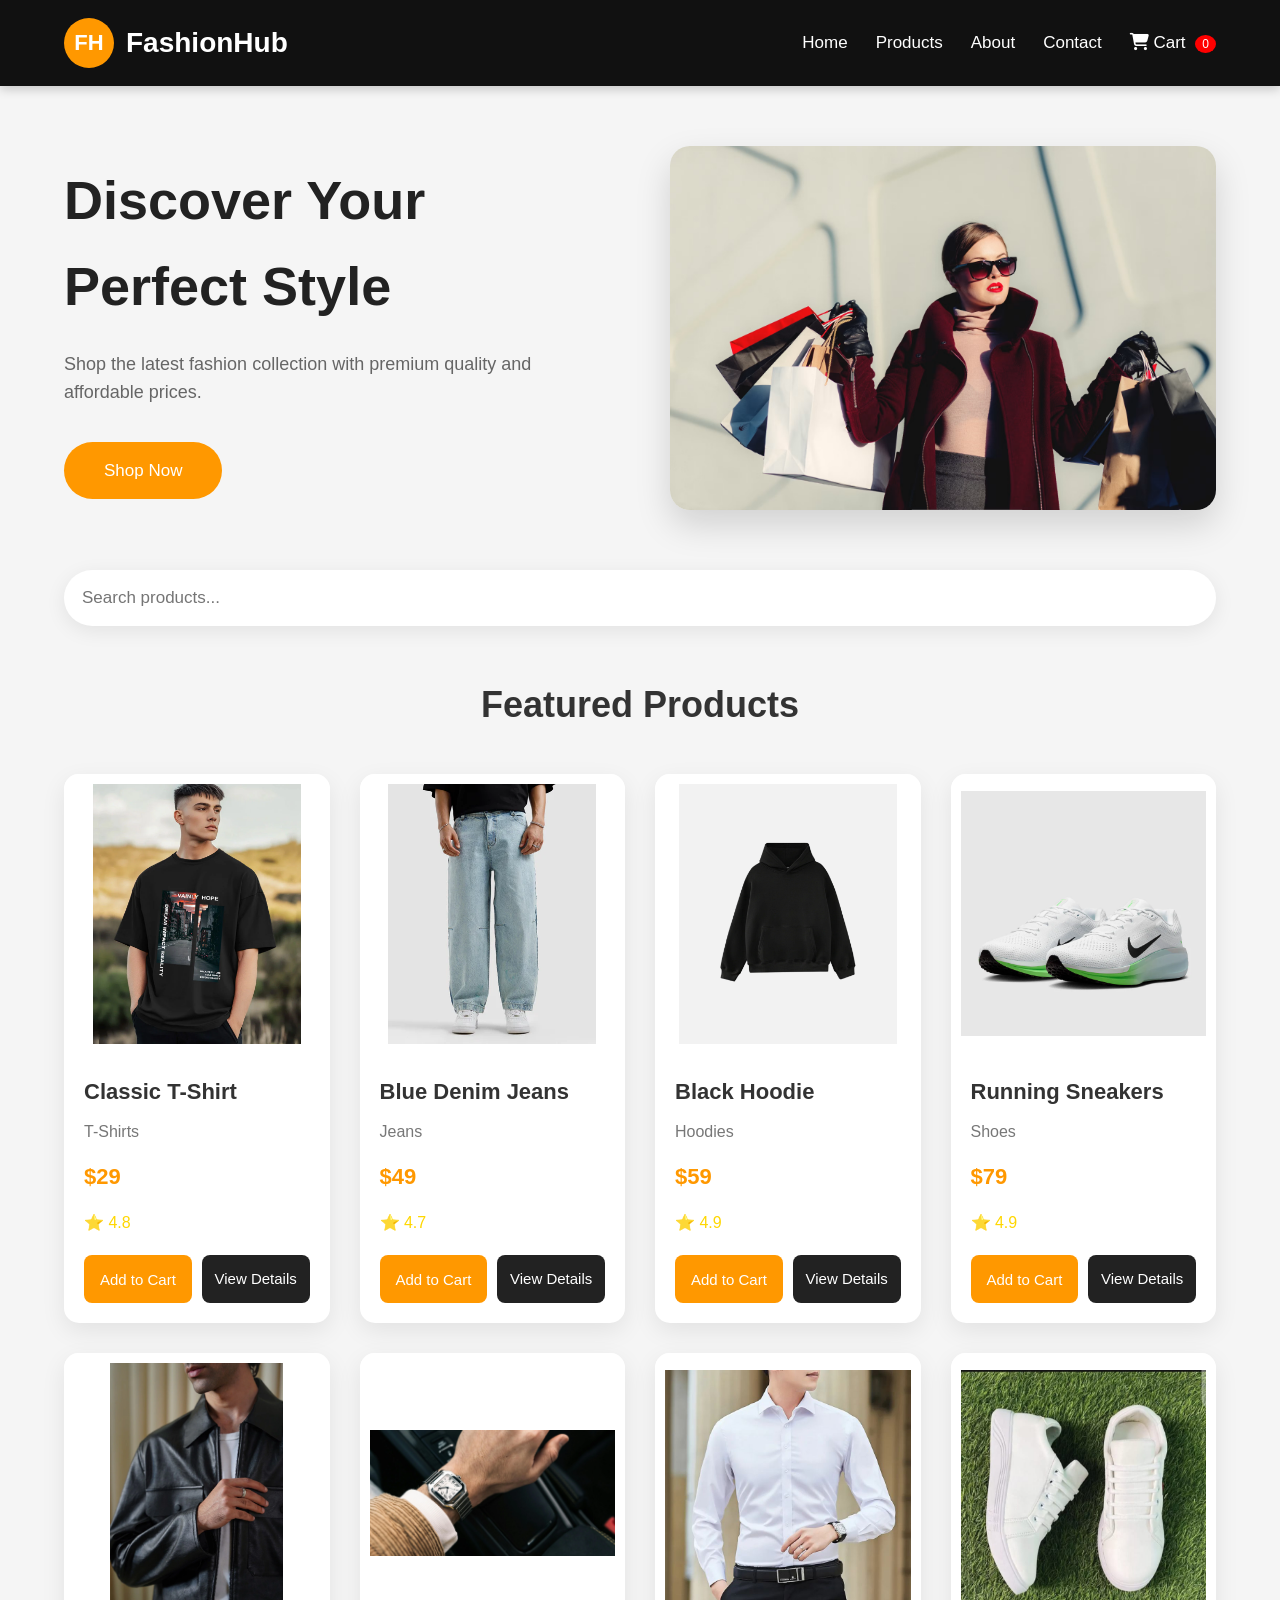
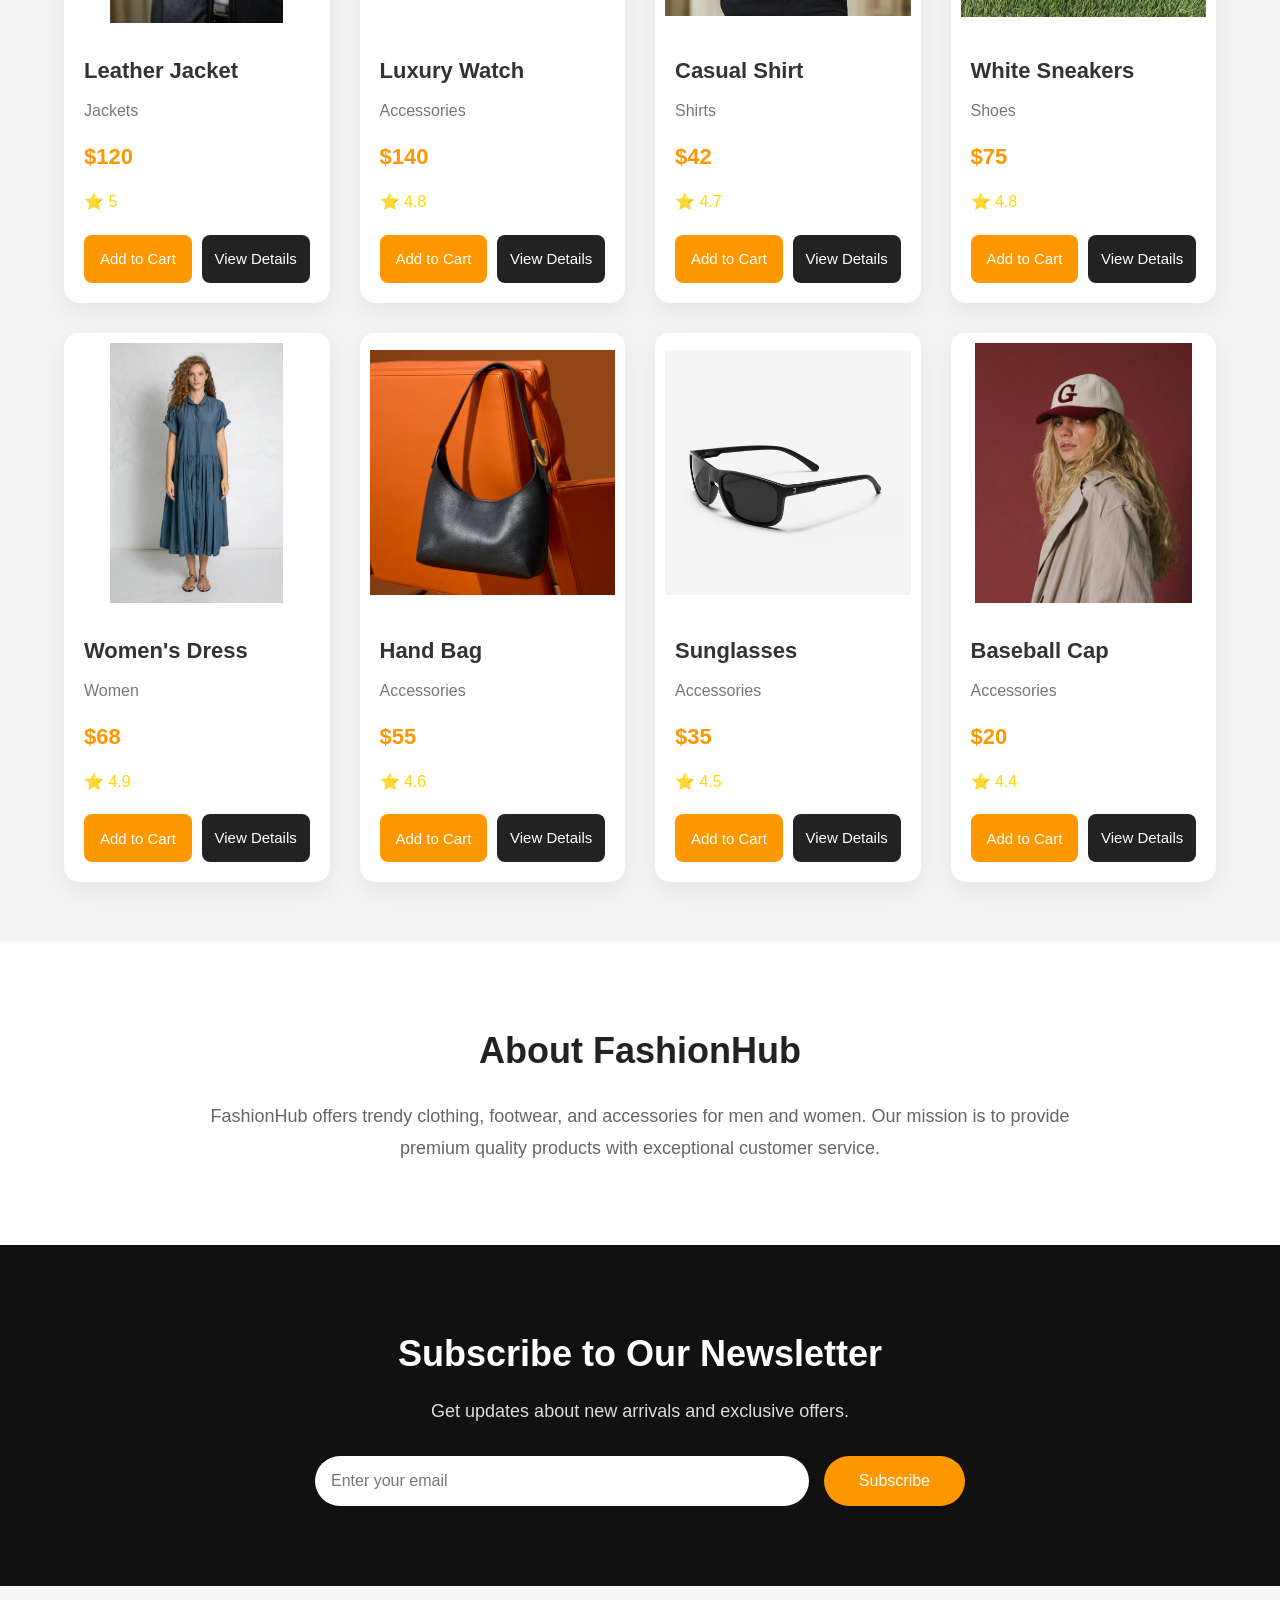
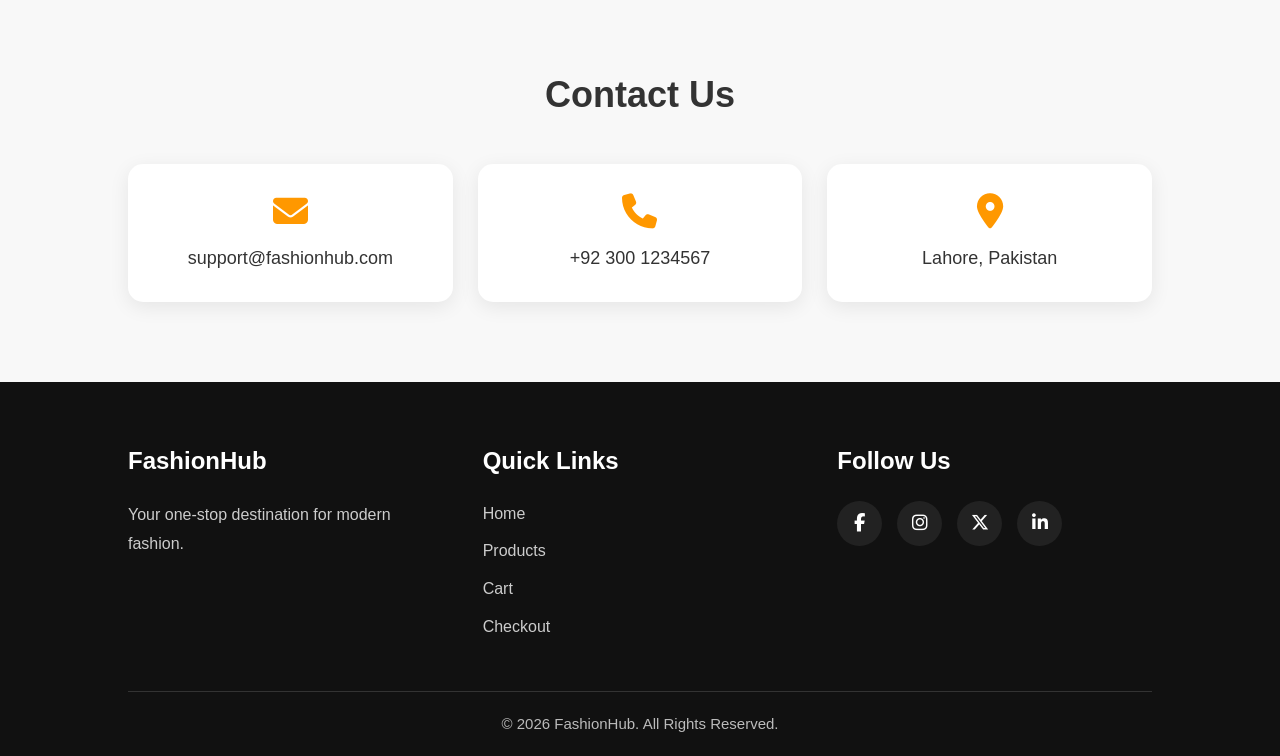
<file: index.html>
<!doctype html>
<html lang="en">
<head>
  <meta charset="UTF-8" />
  <meta name="viewport" content="width=device-width, initial-scale=1.0" />
  <title>FashionHub</title>

  <!-- CSS -->
  <link rel="stylesheet" href="style.css" />

  <!-- Font Awesome -->
  <link
    rel="stylesheet"
    href="https://cdnjs.cloudflare.com/ajax/libs/font-awesome/6.5.2/css/all.min.css"
  />
</head>

<body>

<!-- Header -->
<header>
  <div class="container nav-container">

    <a href="index.html" class="logo">
      <div class="logo-icon">FH</div>
      <span>FashionHub</span>
    </a>

    <nav>
      <ul>
        <li><a href="index.html">Home</a></li>
        <li><a href="#products">Products</a></li>
        <li><a href="#about">About</a></li>
        <li><a href="#contact">Contact</a></li>

        <li>
          <a href="cart.html">
            <i class="fa-solid fa-cart-shopping"></i>
            Cart
            <span id="cartCount">0</span>
          </a>
        </li>

      </ul>
    </nav>

  </div>
</header>


<!-- Hero Section -->
<section class="hero">

  <div class="hero-content">
    <h1>Discover Your Perfect Style</h1>

    <p>
      Shop the latest fashion collection with premium quality and affordable prices.
    </p>

    <a href="#products" class="btn">Shop Now</a>
  </div>


  <div class="hero-image">
    <img src="images/hero.jpg" alt="Fashion">
  </div>

</section>



<!-- Search -->
<section class="search-box">

<input
type="text"
id="searchInput"
placeholder="Search products..."
onkeyup="searchProducts()"
/>

</section>

<!-- Products -->
<section class="products-section" id="products">

<h2>Featured Products</h2>

<div class="products"></div>

</section>

<!-- About -->
<section class="about" id="about">

<div class="container">

<h2>About FashionHub</h2>

<p>
FashionHub offers trendy clothing, footwear, and accessories for men and women.
Our mission is to provide premium quality products with exceptional customer service.
</p>

</div>

</section>

<!-- Newsletter -->
<section class="newsletter">

<h2>Subscribe to Our Newsletter</h2>

<p>
Get updates about new arrivals and exclusive offers.
</p>

<div class="newsletter-form">

<input type="email" placeholder="Enter your email">

<button type="button">
Subscribe
</button>

</div>

</section>

<!-- Contact -->
<section class="contact" id="contact">

<h2>Contact Us</h2>

<div class="contact-info">

<div>
<i class="fa-solid fa-envelope"></i>
<span>support@fashionhub.com</span>
</div>


<div>
<i class="fa-solid fa-phone"></i>
<span>+92 300 1234567</span>
</div>

<div>
<i class="fa-solid fa-location-dot"></i>
<span>Lahore, Pakistan</span>
</div>

</div>

</section>

<!-- Footer -->
<footer>

<div class="footer-container">


<div>

<h3>FashionHub</h3>

<p>
Your one-stop destination for modern fashion.
</p>

</div>

<div>

<h3>Quick Links</h3>

<ul>

<li>
<a href="index.html">Home</a>
</li>


<li>
<a href="#products">Products</a>
</li>

<li>
<a href="cart.html">Cart</a>
</li>

<li>
<a href="checkout.html">Checkout</a>
</li>

</ul>

</div>
  
<div>

<h3>Follow Us</h3>


<div class="social-icons">

<a href="#">
<i class="fab fa-facebook-f"></i>
</a>


<a href="#">
<i class="fab fa-instagram"></i>
</a>

<a href="#">
<i class="fab fa-x-twitter"></i>
</a>

<a href="#">
<i class="fab fa-linkedin-in"></i>
</a>

</div>

</div>

</div>

<p class="copyright">
© 2026 FashionHub. All Rights Reserved.
</p>
</footer>

<!-- JavaScript -->
<script src="app.js"></script>

</body>
</html>
</file>
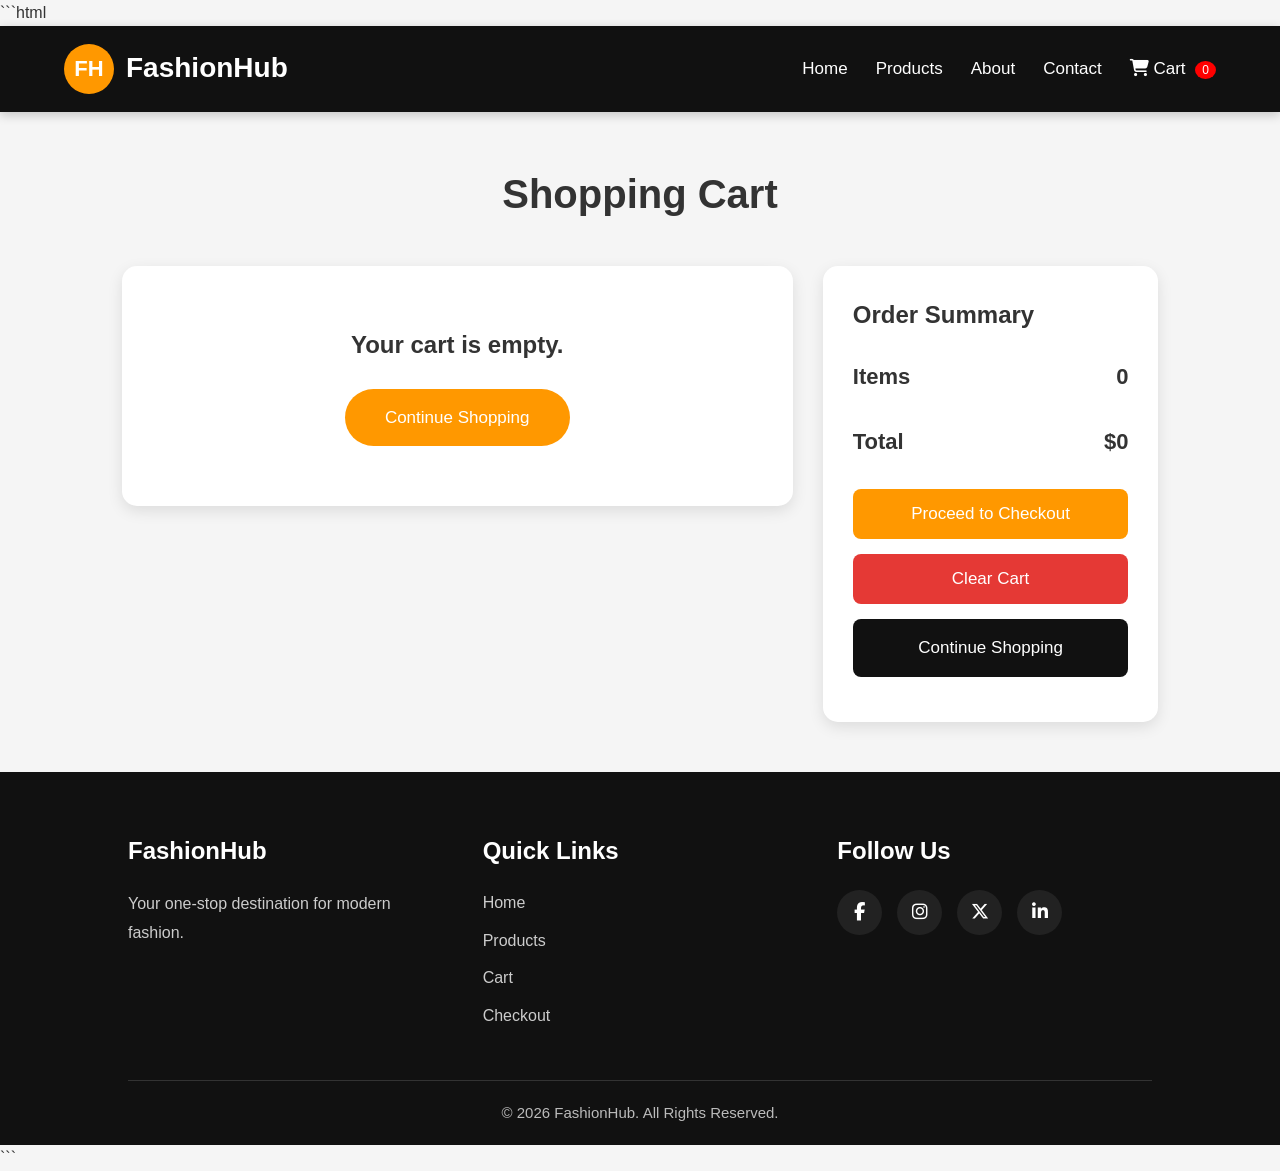
<file: cart.html>
```html
<!doctype html>
<html lang="en">

<head>

  <meta charset="UTF-8" />

  <meta name="viewport" content="width=device-width, initial-scale=1.0" />

  <title>Shopping Cart | FashionHub</title>


  <link rel="stylesheet" href="style.css" />


  <link
    rel="stylesheet"
    href="https://cdnjs.cloudflare.com/ajax/libs/font-awesome/6.5.2/css/all.min.css"
  />

</head>


<body>


<!-- Header -->

<header>

<div class="container nav-container">


<a href="index.html" class="logo">

<div class="logo-icon">
FH
</div>

<span>
FashionHub
</span>

</a>



<nav>

<ul>


<li>
<a href="index.html">
Home
</a>
</li>


<li>
<a href="index.html#products">
Products
</a>
</li>


<li>
<a href="index.html#about">
About
</a>
</li>


<li>
<a href="index.html#contact">
Contact
</a>
</li>



<li>

<a href="cart.html">

<i class="fa-solid fa-cart-shopping"></i>

Cart

<span id="cartCount">
0
</span>

</a>

</li>


</ul>

</nav>


</div>

</header>





<!-- Cart Section -->


<section class="cart-page">


<div class="container">


<h1 class="cart-title">
Shopping Cart
</h1>




<div class="cart-layout">



<!-- Cart Items -->


<div id="cartItems">


<div class="empty-cart">


<i class="fa-solid fa-cart-shopping"></i>


<h2>
Your cart is empty
</h2>


<p>
Add some products to continue shopping.
</p>



<a href="index.html" class="continue-btn">
Continue Shopping
</a>



</div>


</div>







<!-- Summary -->


<div class="cart-summary">


<h2>
Order Summary
</h2>



<div class="summary-row">

<span>
Items
</span>


<span id="cartItemsCount">
0
</span>


</div>





<div class="summary-row">

<span>
Total
</span>


<span id="cartTotal">
$0.00
</span>


</div>





<button
class="checkout-btn"
onclick="window.location.href='checkout.html'"
>

Proceed to Checkout

</button>





<button
class="clear-btn"
onclick="clearCart()"
>

Clear Cart

</button>





<a href="index.html" class="continue-btn">

Continue Shopping

</a>



</div>



</div>



</div>


</section>








<!-- Footer -->


<footer>


<div class="footer-container">


<div>

<h3>
FashionHub
</h3>


<p>
Your one-stop destination for modern fashion.
</p>


</div>




<div>

<h3>
Quick Links
</h3>


<ul>


<li>
<a href="index.html">
Home
</a>
</li>


<li>
<a href="index.html#products">
Products
</a>
</li>


<li>
<a href="cart.html">
Cart
</a>
</li>


<li>
<a href="checkout.html">
Checkout
</a>
</li>


</ul>

</div>





<div>


<h3>
Follow Us
</h3>


<div class="social-icons">


<a href="#">
<i class="fab fa-facebook-f"></i>
</a>


<a href="#">
<i class="fab fa-instagram"></i>
</a>


<a href="#">
<i class="fab fa-x-twitter"></i>
</a>


<a href="#">
<i class="fab fa-linkedin-in"></i>
</a>



</div>


</div>



</div>



<p class="copyright">

© 2026 FashionHub. All Rights Reserved.

</p>


</footer>







<script src="app.js"></script>


<script>

window.onload = function(){


if(typeof displayCart === "function"){

displayCart();

}



if(typeof updateCartCount === "function"){

updateCartCount();

}


};


</script>



</body>

</html>
```
</file>
<file: style.css>
* {
  margin: 0;
  padding: 0;
  box-sizing: border-box;
}

html {
  scroll-behavior: smooth;
}

body {
  font-family: Arial, Helvetica, sans-serif;
  background: #f5f5f5;
  color: #333;
  line-height: 1.6;
}

a {
  text-decoration: none;
  color: inherit;
}

ul {
  list-style: none;
}

img {
  width: 100%;
  display: block;
}

.container {
  width: 90%;
  max-width: 1200px;
  margin: auto;
}

header {
  width: 100%;
  background: #111;
  position: sticky;
  top: 0;
  left: 0;
  z-index: 1000;
  box-shadow: 0 3px 10px rgba(0, 0, 0, 0.2);
}

.nav-container {
  display: flex;
  justify-content: space-between;
  align-items: center;
  padding: 18px 0;
}

.logo {
  display: flex;
  align-items: center;
  gap: 12px;
  color: #fff;
  font-size: 28px;
  font-weight: bold;
}

.logo-icon {
  width: 50px;
  height: 50px;
  border-radius: 50%;
  background: #ff9800;
  color: #fff;
  display: flex;
  align-items: center;
  justify-content: center;
  font-size: 22px;
  font-weight: bold;
}

nav ul {
  display: flex;
  align-items: center;
  gap: 28px;
}

nav ul li a {
  color: #fff;
  font-size: 17px;
  font-weight: 500;
  transition: 0.3s;
}

nav ul li a:hover,
nav ul li a.active {
  color: #ff9800;
}

#cartCount {
  background: red;
  color: #fff;
  padding: 2px 7px;
  border-radius: 50%;
  font-size: 12px;
  margin-left: 5px;
}

.hero {
  width: 90%;
  max-width: 1200px;
  margin: 60px auto;
  display: grid;
  grid-template-columns: 1fr 1fr;
  align-items: center;
  gap: 60px;
}

.hero-content h1 {
  font-size: 54px;
  color: #222;
  margin-bottom: 20px;
}

.hero-content p {
  font-size: 18px;
  color: #666;
  margin-bottom: 35px;
}

.btn {
  display: inline-block;
  background: #ff9800;
  color: #fff;
  padding: 15px 40px;
  border-radius: 40px;
  font-size: 17px;
  transition: 0.3s;
}

.btn:hover {
  background: #111;
}

.hero-image img {
  border-radius: 20px;
  box-shadow: 0 15px 35px rgba(0, 0, 0, 0.15);
}

.search-box {
  width: 90%;
  max-width: 1200px;
  margin: auto;
  margin-bottom: 50px;
}

.search-box input {
  width: 100%;
  padding: 18px;
  border: none;
  outline: none;
  border-radius: 50px;
  background: #fff;
  box-shadow: 0 5px 20px rgba(0, 0, 0, 0.08);
  font-size: 17px;
}

.products-section {
  width: 90%;
  max-width: 1200px;
  margin: auto;
  padding-bottom: 60px;
}

.products-section h2 {
  text-align: center;
  font-size: 36px;
  margin-bottom: 40px;
}

.products {
  display: grid;
  grid-template-columns: repeat(auto-fit, minmax(260px, 1fr));
  gap: 30px;
}

.card {
  background: #fff;
  border-radius: 15px;
  overflow: hidden;
  box-shadow: 0 8px 25px rgba(0, 0, 0, 0.08);
  transition: 0.3s;
}

.card:hover {
  transform: translateY(-10px);
}

.card img {
  width: 100%;
  height: 280px;
  object-fit: contain;
  background: #fff;
  padding: 10px;
}

.card-content {
  padding: 20px;
}

.card h3 {
  font-size: 22px;
  margin-bottom: 10px;
}

.category {
  color: #777;
  margin-bottom: 8px;
}

.price {
  color: #ff9800;
  font-size: 22px;
  font-weight: bold;
  margin: 15px 0;
}

.rating {
  color: gold;
  margin-bottom: 20px;
}

.card-buttons {
  display: flex;
  gap: 10px;
}

.card-buttons button,
.card-buttons a {
  flex: 1;
  padding: 12px;
  border: none;
  border-radius: 8px;
  cursor: pointer;
  text-align: center;
  font-size: 15px;
  transition: 0.3s;
}

.add-cart {
  background: #ff9800;
  color: #fff;
}

.add-cart:hover {
  background: #111;
}

.details-btn {
  background: #222;
  color: #fff;
}

.details-btn:hover {
  background: #ff9800;
}

.about {
  background: #fff;
  padding: 80px 10%;
  text-align: center;
}

.about h2 {
  font-size: 36px;
  margin-bottom: 20px;
  color: #222;
}

.about p {
  max-width: 900px;
  margin: auto;
  font-size: 18px;
  color: #666;
  line-height: 1.8;
}

.newsletter {
  background: #111;
  color: #fff;
  text-align: center;
  padding: 80px 10%;
}

.newsletter h2 {
  font-size: 36px;
  margin-bottom: 15px;
}

.newsletter p {
  font-size: 18px;
  margin-bottom: 30px;
  color: #ddd;
}

.newsletter-form {
  max-width: 650px;
  margin: auto;
  display: flex;
  gap: 15px;
}

.newsletter-form input {
  flex: 1;
  padding: 16px;
  border: none;
  border-radius: 40px;
  outline: none;
  font-size: 16px;
}

.newsletter-form button {
  padding: 16px 35px;
  border: none;
  border-radius: 40px;
  background: #ff9800;
  color: #fff;
  cursor: pointer;
  font-size: 16px;
  transition: 0.3s;
}

.newsletter-form button:hover {
  background: #fff;
  color: #111;
}

.contact {
  background: #f8f8f8;
  padding: 80px 10%;
  text-align: center;
}

.contact h2 {
  font-size: 36px;
  margin-bottom: 40px;
}

.contact-info {
  display: grid;
  grid-template-columns: repeat(auto-fit, minmax(250px, 1fr));
  gap: 25px;
}

.contact-info div {
  background: #fff;
  padding: 30px;
  border-radius: 15px;
  box-shadow: 0 5px 20px rgba(0, 0, 0, 0.08);
  font-size: 18px;
  transition: 0.3s;
}

.contact-info div:hover {
  transform: translateY(-8px);
}

.contact-info i {
  display: block;
  font-size: 35px;
  color: #ff9800;
  margin-bottom: 15px;
}

footer {
  background: #111;
  color: #fff;
  padding: 60px 10% 20px;
}

.footer-container {
  display: grid;
  grid-template-columns: repeat(auto-fit, minmax(250px, 1fr));
  gap: 40px;
  margin-bottom: 40px;
}

.footer-container h3 {
  margin-bottom: 20px;
  font-size: 24px;
}

.footer-container p {
  color: #ccc;
  line-height: 1.8;
}

.footer-container ul li {
  margin-bottom: 12px;
}

.footer-container ul li a {
  color: #ccc;
  transition: 0.3s;
}

.footer-container ul li a:hover {
  color: #ff9800;
}

.social-icons {
  display: flex;
  gap: 15px;
}

.social-icons a {
  width: 45px;
  height: 45px;
  border-radius: 50%;
  background: #222;
  display: flex;
  justify-content: center;
  align-items: center;
  color: #fff;
  font-size: 18px;
  transition: 0.3s;
}

.social-icons a:hover {
  background: #ff9800;
}

.copyright {
  border-top: 1px solid #333;
  padding-top: 20px;
  text-align: center;
  color: #bbb;
  font-size: 15px;
}

@media (max-width: 992px) {
  .hero {
    grid-template-columns: 1fr;
    text-align: center;
  }

  .hero-content h1 {
    font-size: 42px;
  }

  .hero-image {
    order: -1;
  }

  .newsletter-form {
    flex-direction: column;
  }
}

@media (max-width: 768px) {
  .nav-container {
    flex-direction: column;
    gap: 20px;
  }

  nav ul {
    flex-wrap: wrap;
    justify-content: center;
    gap: 18px;
  }

  .hero {
    margin: 40px auto;
  }

  .hero-content h1 {
    font-size: 34px;
  }

  .products-section h2,
  .about h2,
  .newsletter h2,
  .contact h2 {
    font-size: 30px;
  }
}

@media (max-width: 500px) {
  .logo {
    font-size: 22px;
  }

  .logo-icon {
    width: 42px;
    height: 42px;
    font-size: 18px;
  }

  .btn {
    width: 100%;
    text-align: center;
  }

  .card img {
    height: 220px;
  }

  .newsletter-form button {
    width: 100%;
  }
}

.cart-page {
  width: 90%;
  max-width: 1200px;
  margin: 50px auto;
}

.cart-page h1 {
  text-align: center;
  margin-bottom: 40px;
  font-size: 40px;
}

.cart-layout {
  display: grid;
  grid-template-columns: 2fr 1fr;
  gap: 30px;
  align-items: start;
}

.cart-card {
  background: #fff;
  border-radius: 15px;
  padding: 20px;
  display: flex;
  gap: 20px;
  align-items: center;
  margin-bottom: 20px;
  box-shadow: 0 5px 15px rgba(0, 0, 0, 0.1);
}

.cart-image {
  width: 160px;
}

.cart-image img {
  width: 100%;
  height: 160px;
  object-fit: contain;
  background: #fff;
  border-radius: 10px;
  padding: 8px;
}

.cart-info {
  flex: 1;
}

.cart-info h3 {
  font-size: 24px;
  margin-bottom: 10px;
}

.cart-info p {
  color: #666;
  margin-bottom: 10px;
}

.cart-info h4 {
  color: #ff9800;
  font-size: 24px;
  margin-bottom: 15px;
}

.quantity {
  display: flex;
  align-items: center;
  gap: 12px;
  margin-bottom: 20px;
}

.quantity button {
  width: 38px;
  height: 38px;
  border: none;
  background: #111;
  color: #fff;
  cursor: pointer;
  border-radius: 5px;
  font-size: 18px;
}

.quantity span {
  font-size: 20px;
  font-weight: bold;
}

.remove-btn {
  background: #e53935;
  color: #fff;
  border: none;
  padding: 12px 25px;
  border-radius: 6px;
  cursor: pointer;
}

.remove-btn:hover {
  background: #c62828;
}

.cart-summary {
  background: #fff;
  padding: 30px;
  border-radius: 15px;
  box-shadow: 0 5px 15px rgba(0, 0, 0, 0.1);
  position: sticky;
  top: 100px;
}

.cart-summary h2 {
  margin-bottom: 25px;
}

.summary-row {
  display: flex;
  justify-content: space-between;
  font-size: 22px;
  font-weight: bold;
  margin-bottom: 30px;
}

.checkout-btn,
.clear-btn,
.continue-btn {
  width: 100%;
  display: block;
  text-align: center;
  padding: 15px;
  border: none;
  border-radius: 8px;
  margin-bottom: 15px;
  font-size: 17px;
  cursor: pointer;
  transition: 0.3s;
}

.checkout-btn {
  background: #ff9800;
  color: #fff;
}

.checkout-btn:hover {
  background: #111;
}

.clear-btn {
  background: #e53935;
  color: #fff;
}

.clear-btn:hover {
  background: #c62828;
}

.continue-btn {
  background: #111;
  color: #fff;
}

.continue-btn:hover {
  background: #ff9800;
}

.empty-cart {
  background: #fff;
  padding: 60px;
  border-radius: 15px;
  text-align: center;
  box-shadow: 0 5px 15px rgba(0, 0, 0, 0.1);
}

.empty-cart h2 {
  margin-bottom: 25px;
}

@media (max-width: 900px) {
  .cart-layout {
    grid-template-columns: 1fr;
  }

  .cart-summary {
    position: static;
  }

  .cart-card {
    flex-direction: column;
    text-align: center;
  }

  .cart-image {
    width: 220px;
  }
}

/* Product Details Page */

.product-page {
  width: 90%;
  max-width: 1200px;
  margin: 50px auto;
}

#productDetail {
  display: grid;
  grid-template-columns: 1fr 1fr;
  gap: 40px;
  align-items: center;
}

.detail-image img {
  width: 100%;
  height: 450px;
  object-fit: contain;
  background: #fff;
  padding: 20px;
  border-radius: 15px;
  box-shadow: 0 5px 20px rgba(0, 0, 0, 0.1);
}

.detail-content h2 {
  font-size: 36px;
  margin-bottom: 15px;
}

.detail-content h3 {
  color: #ff9800;
  font-size: 30px;
  margin: 15px 0;
}

.detail-content p {
  margin-bottom: 15px;
  line-height: 1.7;
}

.detail-buttons {
  display: flex;
  gap: 15px;
  margin-top: 25px;
}

.detail-buttons button {
  padding: 15px 30px;
  border: none;
  border-radius: 8px;
  background: #ff9800;
  color: #fff;
  font-size: 16px;
  cursor: pointer;
  transition: 0.3s;
}

.detail-buttons button:hover {
  background: #111;
}

@media (max-width: 768px) {
  #productDetail {
    grid-template-columns: 1fr;
  }

  .detail-image img {
    height: 300px;
  }
}
</file>
